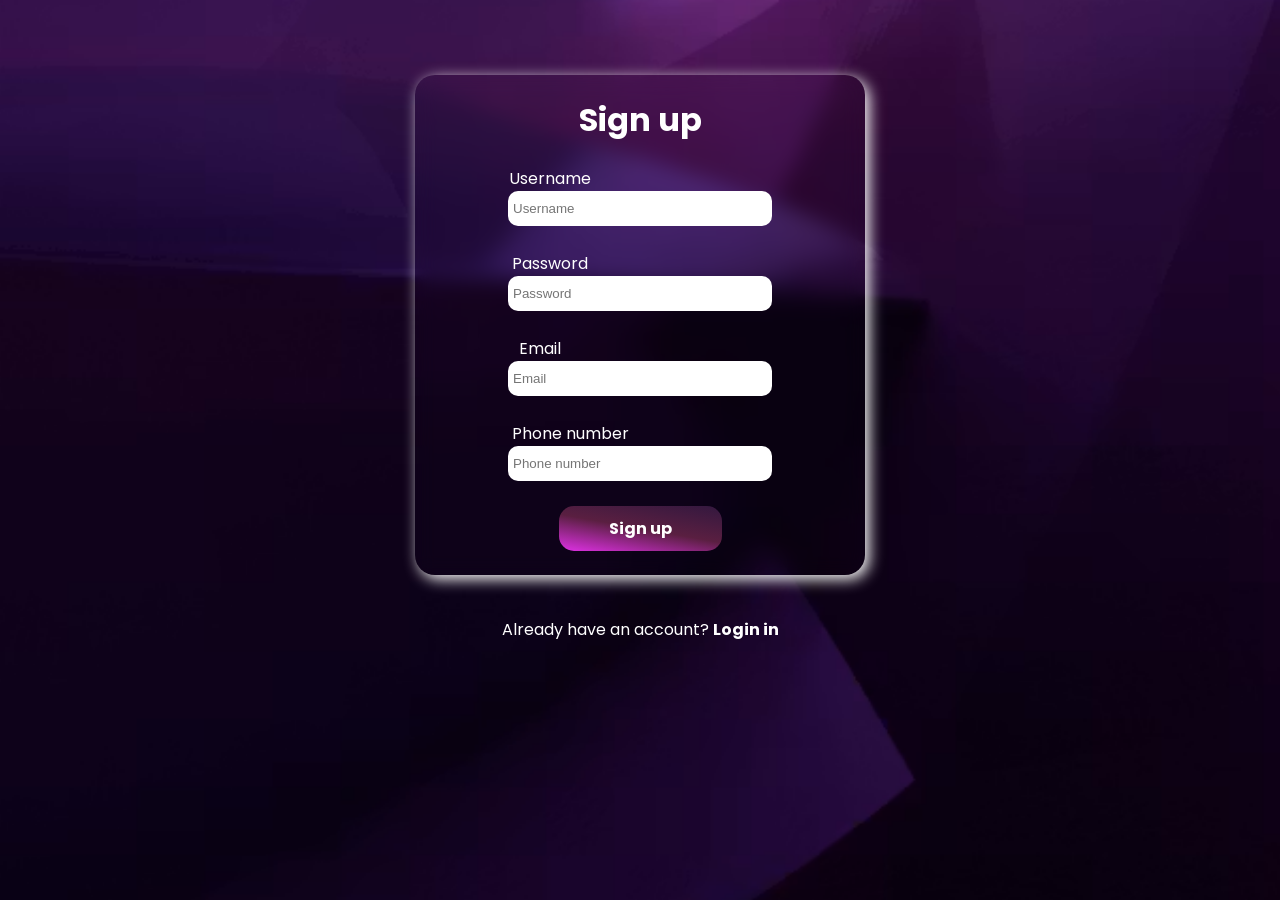
<file: index.html>
<!DOCTYPE html>
<html lang="en">
<head>
  <meta charset="UTF-8">
  <meta name="viewport" content="width=device-width, initial-scale=1.0">
  <title>Sign up</title>
  <link rel="stylesheet" href="signup.css">
   <link href="https://fonts.googleapis.com/css2?family=Poppins:wght@600;700&display=swap" rel="stylesheet">
   <script src="sign.js" defer></script>
   <script src="https://ajax.googleapis.com/ajax/libs/jquery/3.7.1/jquery.min.js"></script>
</head>
<body>
  <div id="Main">
  
      <h1 id="log">Sign up</h1>
      <form action="log.html" onsubmit="return clikk()">
        <label for="username" class="label">Username </label> <br>
        <input type="text" id="username" placeholder="Username" required><br><br>

        <label for="password" class="label">Password </label> <br>
        <input type="password" class="username-2" placeholder="Password" required><br><br>

        <label for="email" class="label-2">Email </label> <br>
        <input type="email" class="username-3" placeholder="Email" required><br><br>

        <label for="Phone" class="label-1">Phone number </label> <br>
        <input type="tel" class="username-4" placeholder="Phone number" required><br><br>

        <button id="button" type="submit">Sign up</button>
      </form>
      <br>
      <br>
      <p>Already have an account? <a href="log.html">Login in</a></p>

  </div>

  <script>
  </script>
</body>
</html>
</file>
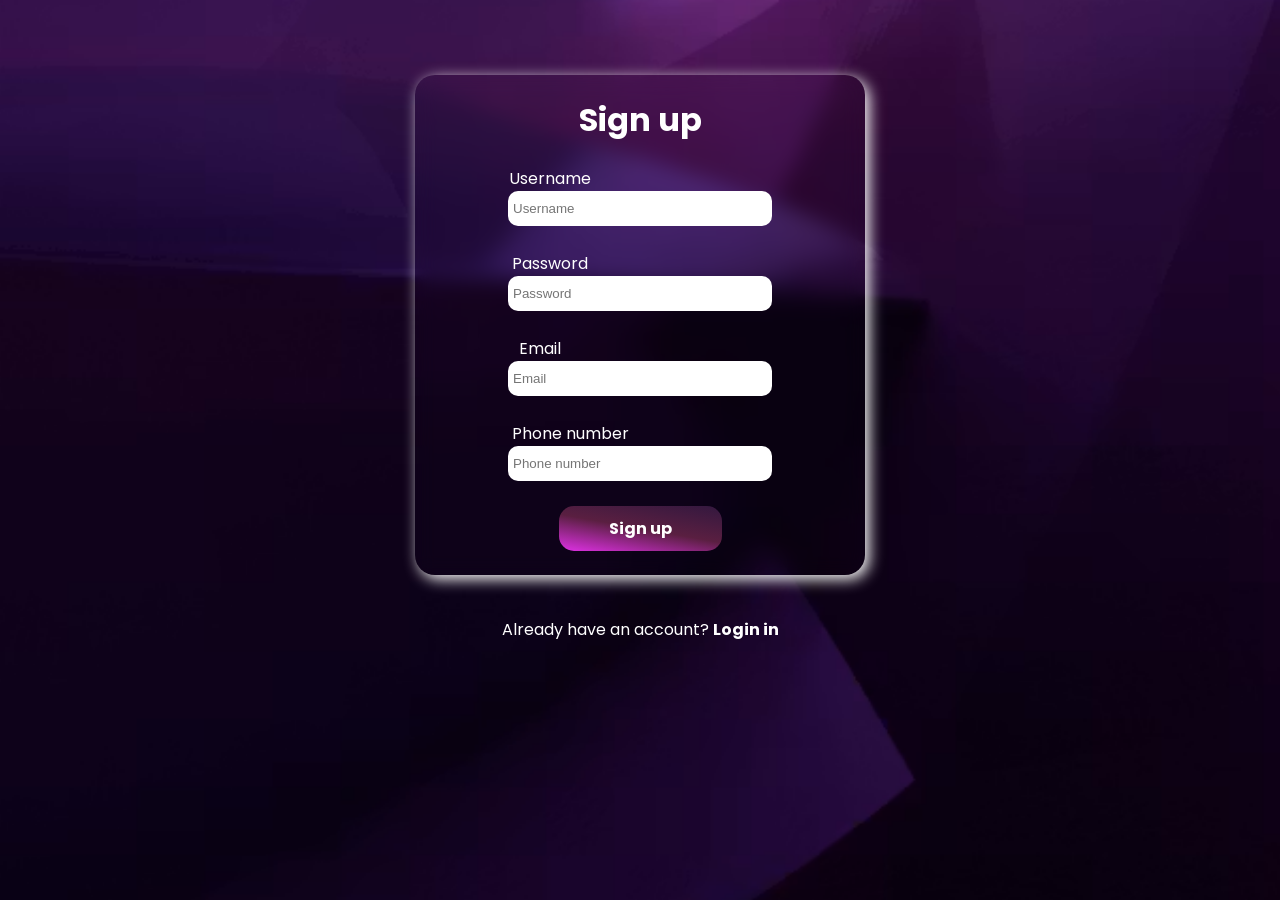
<file: about.html>
<!DOCTYPE html>



<html lang="en">

<head>

    <meta charset="UTF-8">

    <meta name="viewport" content="width=device-width, initial-scale=1.0">

    <title>About Project</title>



```

<link href="https://fonts.googleapis.com/css2?family=Poppins:wght@400;500;600;700&display=swap" rel="stylesheet">



<style>

    *{

        margin:0;

        padding:0;

        box-sizing:border-box;

        font-family:'Poppins',sans-serif;

    }



    body{

        min-height:100vh;

        display:flex;

        justify-content:center;

        align-items:center;

        background: linear-gradient(135deg,#0f2027,#203a43,#2c5364);

        padding:20px;

    }



    .about-card{

        max-width:850px;

        width:100%;

        padding:40px;

        border-radius:25px;

        background: rgba(255,255,255,0.08);

        backdrop-filter: blur(15px);

        color:white;

        box-shadow: 0 8px 32px rgba(0,0,0,0.3);

    }



    h1{

        text-align:center;

        margin-bottom:20px;

    }



    h2{

        margin-top:25px;

        margin-bottom:10px;

        color:#00F5D4;

    }



    p{

        line-height:1.8;

    }



    ul{

        padding-left:20px;

        line-height:1.8;

    }



    .btn{

        display:inline-block;

        margin-top:25px;

        padding:12px 25px;

        text-decoration:none;

        color:white;

        border-radius:12px;

        background: linear-gradient(135deg,#00b4db,#0083b0);

        transition:0.3s;

    }



    .btn:hover{

        transform:translateY(-3px);

    }

</style>

```



</head>



<body>



<div class="about-card">



```

<h1>About This Project</h1>



<p>

    This Calculator Web Application was developed as a frontend learning project using HTML, CSS, JavaScript, and LocalStorage.

    What started as a simple calculator gradually evolved into a complete multi-page web application with authentication,

    password recovery, personalized greetings, and calculation history tracking.

</p>



<h2>Features</h2>



<ul>

    <li>User Login System</li>

    <li>User Registration System</li>

    <li>Password Recovery Using Phone Number</li>

    <li>Calculator Operations</li>

    <li>Calculation History with Timestamps</li>

    <li>Personalized User Greeting</li>

    <li>LocalStorage Data Persistence</li>

    <li>Modern Glassmorphism-Inspired UI</li>

</ul>



<h2>Technologies Used</h2>



<ul>

    <li>HTML5</li>

    <li>CSS3</li>

    <li>JavaScript (Vanilla JS)</li>

    <li>Bootstrap</li>

    <li>LocalStorage API</li>

</ul>



<h2>Purpose</h2>



<p>

    The goal of this project was to strengthen my understanding of JavaScript, DOM manipulation, LocalStorage,

    multi-page application development, authentication concepts, and modern UI design techniques.

</p>



<a href="calc.html" class="btn">Back to Calculator</a>

```



</div>

<script>
    let user = localStorage.getItem("username");

if (!user) {
    alert("Please login first!");
    window.location.href = "index.html";
}
</script>


</body>

</html>
</file>
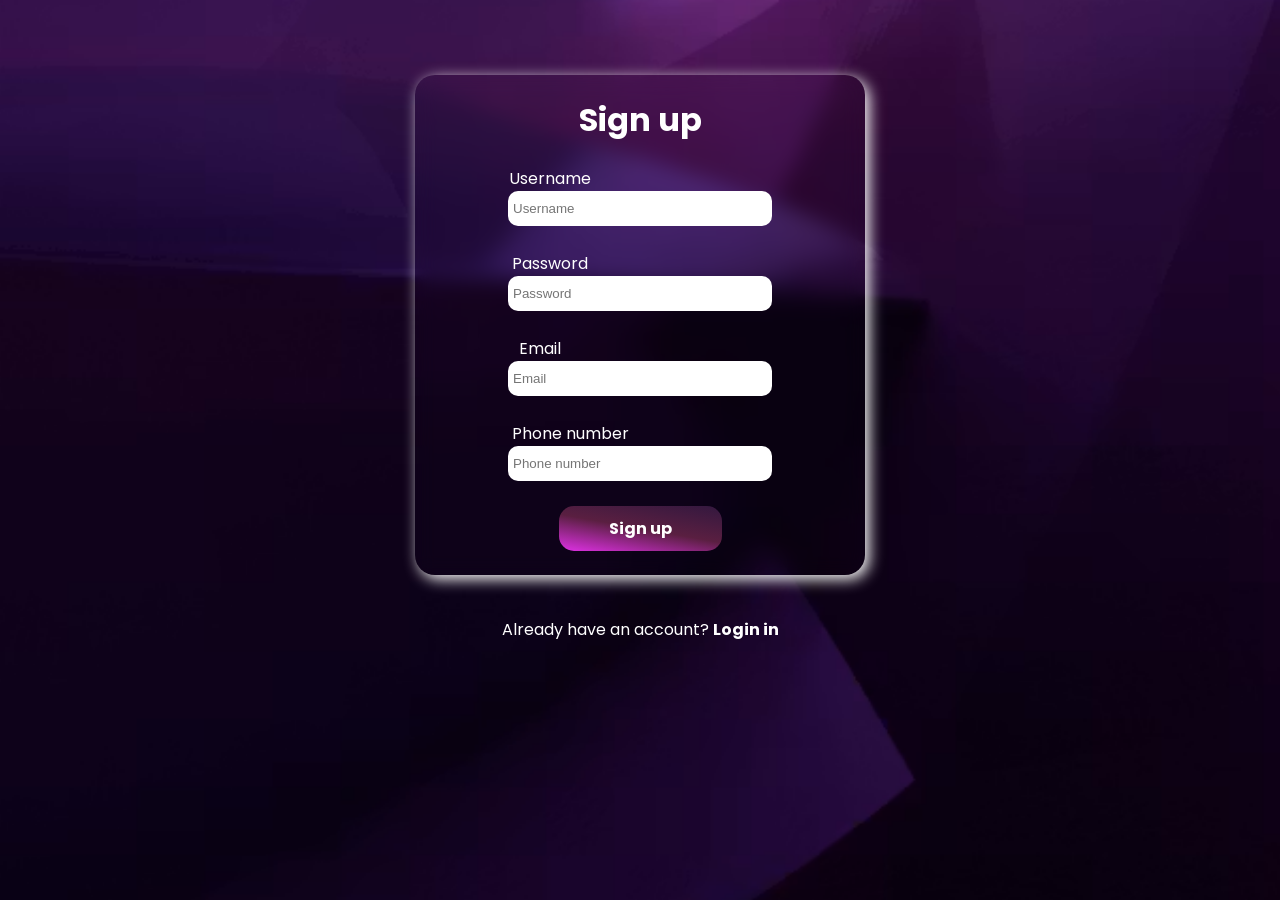
<file: calc.html>
<!DOCTYPE html>
<html lang="en">
<head>
  <meta charset="UTF-8">
  <meta name="viewport" content="width=device-width, initial-scale=1.0">
  <title>Calculator</title>
  <script src="calc.js" defer></script>
  <link rel="stylesheet" href="calc.css">
  <link href="https://fonts.googleapis.com/css2?family=Montserrat:wght@400;600&display=swap" rel="stylesheet">
  <link href="https://fonts.googleapis.com/css2?family=Poppins:wght@600;700&display=swap" rel="stylesheet">


</head>
<body>
<nav class="navbar">
    <div class="nav-left">
        <h2>🧮 Calculator</h2>
    </div>

    <div class="nav-center">
        <a href="log.html">Login</a>
        <a href="history.html">History</a>
        <a href="about.html">About</a>
    </div>

    <div class="nav-right">
        <p id="p-js"></p>
    </div>
</nav>
  
<div id="div1"> <h1 id="h1">Calculator</h1>  
  
  <input type="number" placeholder="Enter value                 📆" id="num1"> 
  <input type="number" placeholder="Enter value                 📆" id="num2"><br> <br>
  <button onclick="add()" class="add">&plus; Add</button>
  <button onclick="subtract()" class="add">&minus; Subtract</button>
  <button onclick="multiply()" class="add">x Multiply</button>
  <button onclick="divide()" class="add">&divide; Divide</button>
  <br>
  <button class="butt" onclick="clearInputs()">Clear</button>
  <button class="butt" onclick="clearHistory()">Clear saved history</button>


 <div id="div2"><h3 id="result">Result</h3>
 <h3 id="result-2">0</h3> </div>  </div>
</body>
</html>
</file>
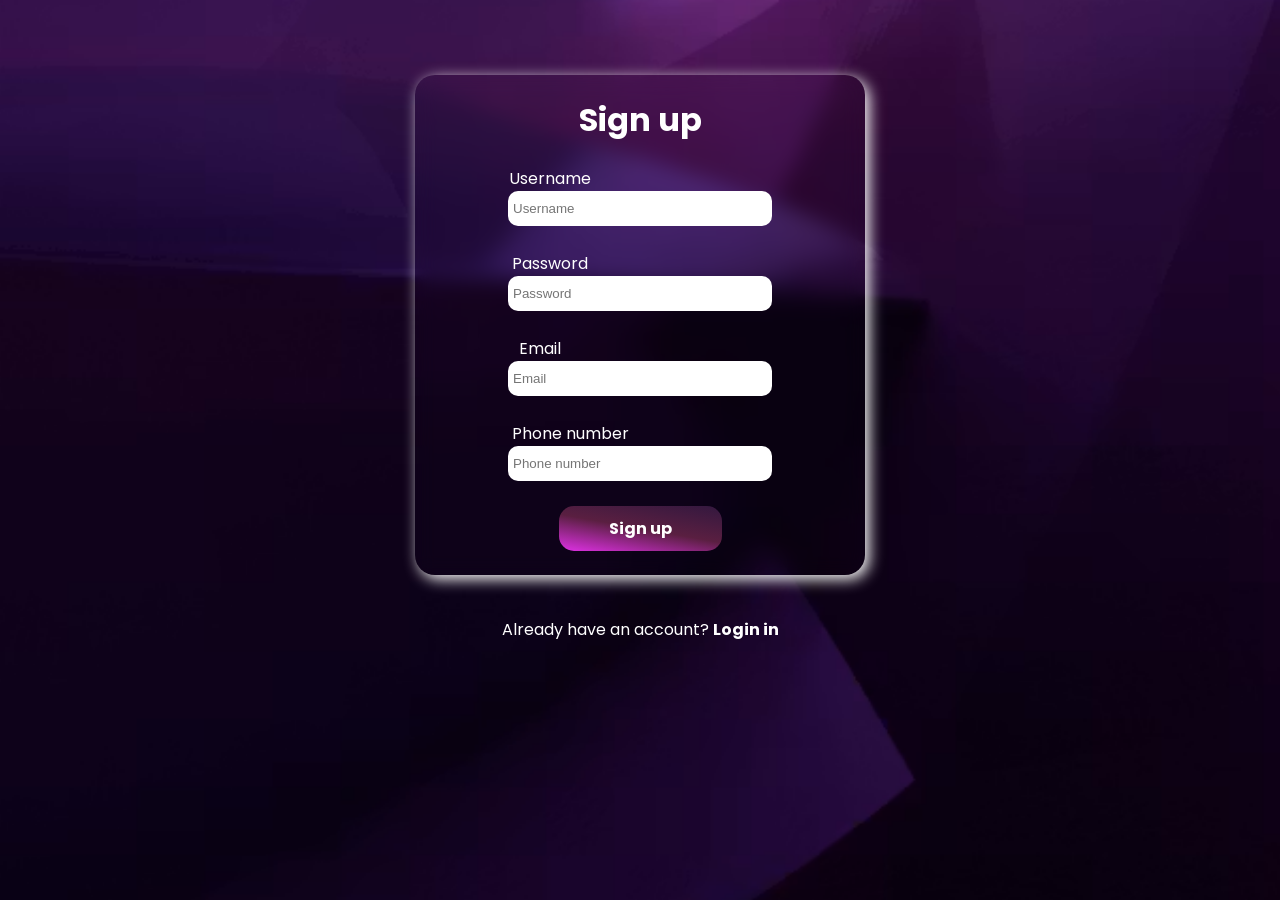
<file: forget.html>
<!DOCTYPE html>
<html lang="en">
<head>
    <meta charset="UTF-8">
    <meta name="viewport" content="width=device-width, initial-scale=1.0">
    <title>Forget Password?</title>
    <link rel="stylesheet" href="forget.css">
    <link href="https://fonts.googleapis.com/css2?family=Poppins:wght@400;600;700&display=swap" rel="stylesheet">
    <link rel="stylesheet" href="forget.css">
    <script src="forget.js" defer></script>
</head>
<body>
    <div class="recovery-container">
        <h2>Password Recovery</h2>
        <p class="subtitle">Enter your registered phone number to retrieve your password.</p>
        
        <div class="input-group">
            <input type="tel" id="inp" placeholder="Phone number" autocomplete="off" required>
        </div>
        
        <button onclick="verifyPhone()" class="animated-btn">Recover Password</button> 
        
        <h3 id="password-display"></h3>
        
        <a href="log.html" class="back-link">Back to Login</a>
    </div>
</body>
</html>
</file>
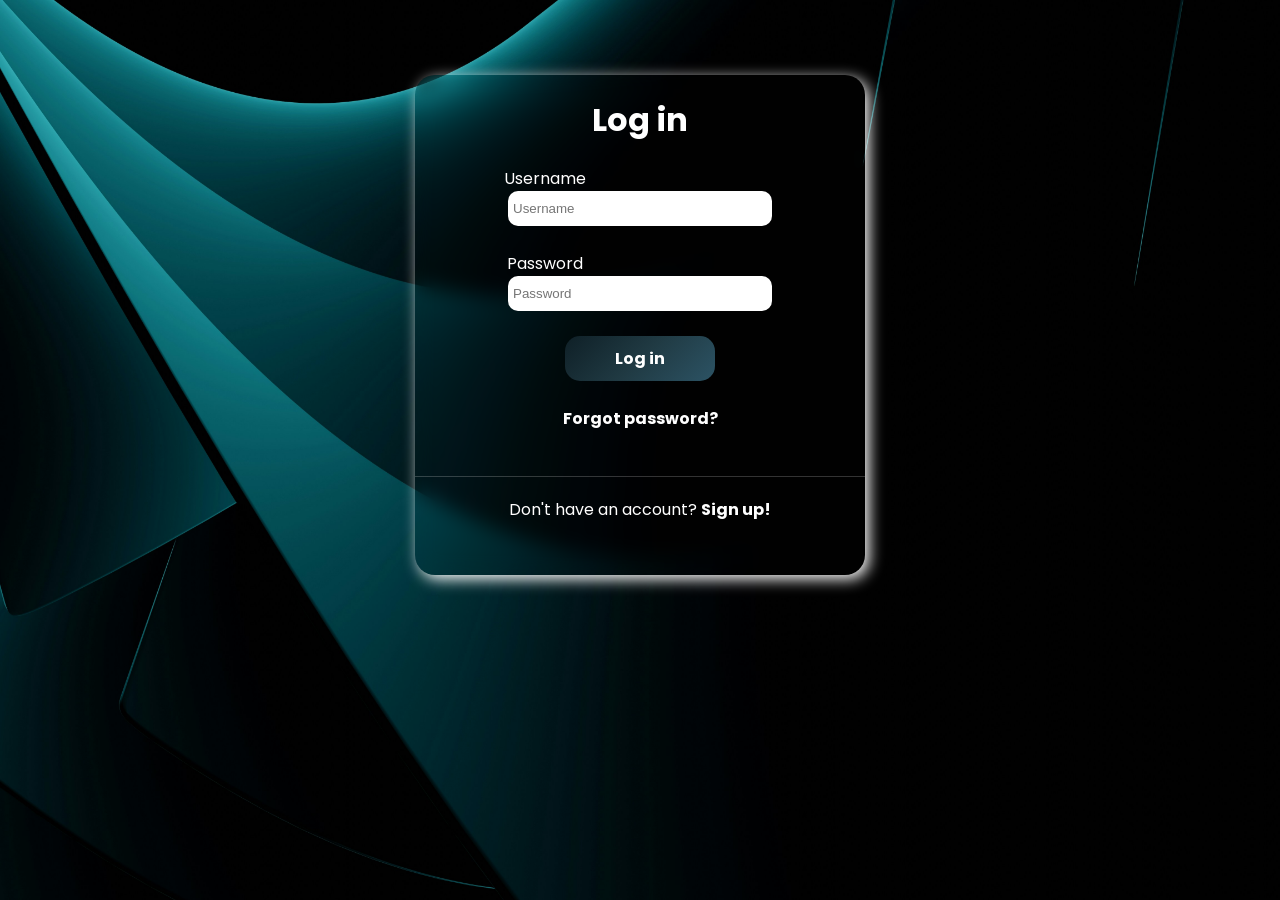
<file: log.html>
<!DOCTYPE html>
<html lang="en">
<head>
  <meta charset="UTF-8">
  <meta name="viewport" content="width=device-width, initial-scale=1.0">
  <title>Login page</title>
<link href="https://fonts.googleapis.com/css2?family=Poppins:wght@600;700&display=swap" rel="stylesheet">
  <link rel="stylesheet" href="style.css">
   <script src="main.js"></script>
</head>
<body>
  <div id="Main">
  
      <h1 id="log">Log in</h1>
      <form action="calc.html"onsubmit="return clickk()">
        <label for="username" class="label">Username </label> <br>
        <input type="text" id="username" placeholder="Username" required><br><br>

        <label for="password" class="label">Password </label> <br>
        <input type="password" class="username-2" placeholder="Password" required><br><br>

        <button id="button" type="submit">Log in</button>
      </form>
      <br>
      <a href="forget.html">Forgot password?</a> <br><br>
      <hr id="hr">
      <p>Don't have an account? <a href="index.html">Sign up!</a></p>

  </div>
</body>
</html>
</file>
<file: signup.css>
body{
    background-image: url(photo-1729525589450-aa9e4e83d94e.avif) ;
    min-height: 100vh;
    margin: 0;
    display: flex;
    justify-content: center;
    background-repeat: no-repeat;  
    background-size: cover;       
    background-position: center; 
    background-attachment: fixed; 
     font-family: 'Poppins', sans-serif;
}

#Main{
    height: 500px;
    width: 450px;
    background: transparent ;
    backdrop-filter: blur(10px);
    text-align: center;
    border-radius: 20px;
    margin-top: 75px;
    color: #FFFFFF;
    box-shadow: 4px 4px 15px white;
}

.label{
    padding-right: 180px;
    color:#FFFFFF;
}

.label-1{
    padding-right: 140px;
}

.label-2{
    padding-right: 200px;
}

.username-2{
    padding: 10px 90px 10px 5px;
    text-align: left;
  
    border-radius: 10px;
  
}
.username-3{
    padding: 10px 90px 10px 5px;
    text-align: left;
  
    border-radius: 10px;
  
}
.username-4{
    padding: 10px 90px 10px 5px;
    text-align: left;
  
    border-radius: 10px;
  
}

#username{
    padding: 10px 90px 10px 5px;
    text-align: left;
  
    border-radius: 10px;
  
}

#Main a {
    color: white; 
    text-decoration: none;
    font-weight: bold;
}

#Main a:hover {
    color: #ffffff;
    text-shadow: 0 0 8px purple;
}

#hr {
    border: 0;
    height: 1px;
    background: rgba(255, 255, 255, 0.2);
    margin: 20px 0;
}

#Main input{
    border: none;
}

.username-2:hover{
     box-shadow: 4px 4px 15px white;
}

#username:hover{
     box-shadow: 4px 4px 15px white;
}

#button{
    padding: 10px 50px 10px 50px;
    border-radius: 15px;
    color: white;
    background: linear-gradient(190deg, #33183f, #5a1f41, #df31e5);
    font-family: 'Poppins', sans-serif;
    font-weight: bolder;
    border: none;
    box-shadow: none !important;
    font-size: medium;
}

#button:hover {
    background: linear-gradient(267deg, #361a43, #5d2144, #e234e7);
    cursor: pointer;
    box-shadow: 0 0 12px rgba(255, 255, 255, 0.15) !important;
}
</file>
<file: calc.css>
.navbar{
    position: fixed;
    top: 0;
    left: 0;
    width: 100%;
    height: 70px;

    background: linear-gradient(
        90deg,
        #8B5CF6,
        #6366F1,
        #0EA5E9
    );

    display: flex;
    align-items: center;
    justify-content: space-between;

    padding: 0 30px;
    box-sizing: border-box;

    box-shadow: 0 4px 15px rgba(0,0,0,0.25);
    z-index: 1000;
}

.nav-left h2{
    color: white;
    font-family: 'Poppins', sans-serif;
    margin: 0;
}

.nav-center{
    display: flex;
    gap: 25px;
}

.nav-center a{
    color: white;
    text-decoration: none;
    font-family: 'Montserrat', sans-serif;
    font-weight: 600;
}

.nav-center a:hover{
    opacity: 0.8;
}

.nav-right #p-js{
    color: white;
    font-family: 'Poppins', sans-serif;
    font-weight: 600;
    margin: 0;
}


#div1{
    border: white 2px solid;
    width: 900px;
    height: 600px;
    border-radius: 20px;
    background-color: white;
    filter: drop-shadow(4px 4px 8px rgba(0, 0, 0, 0.5));
    text-align: center;
    margin-top: 100px;
}
#h1{
    font-family: 'Poppins', sans-serif;
    text-transform: uppercase;
    font-size: xx-large;
    font-weight: bolder;
}
#result{
   font-family: 'Poppins', sans-serif;
   font-size: 20px;
   color: gray;
   margin-top: 5px;
   font-weight: 600;
}


#num1{

    margin-right: 200px;
    margin-top: 70px;
    padding: 15px 45px 15px 15px;
    border-radius: 15px;
    transform: scale(1.05);
    box-shadow: 0 0 10px rgba(255,255,255,0.5);
}

#num2{
    padding: 15px 45px 15px 15px;
    border-radius: 15px;
}

.add{
    word-spacing: 8px;
    padding-top: 7px;
    padding-bottom: 7px;
    padding-left: 13px;
    padding-right: 13px;
    margin-top: 30px;
    font-family: 'Montserrat',sans-serif;
    background:linear-gradient( 90deg,
    #8B5CF6,
    #6366F1,
    #0EA5E9) ;
    color: white;
    border: 1px solid white;
    font-size: large;
    font-weight: bold;
    border-radius: 10px;
}

body{

background: linear-gradient(980deg, #8e2de2, #4a00e0);
/* background: linear-gradient(135deg, #e0eafc, #cfdef3); */
/* background: linear-gradient(135deg, #1a1a2e, #16213e); */

  display: flex;
    justify-content: center; 
    align-items: center;     

    min-height: 100vh;
    margin: 0;

}

#div2 {
   height: 120px;
   width: 850px;
   margin-top: 40px;
   border: 2px solid white;
   background: #d8fad8; 
   border-radius: 20px;
  justify-content: center;
  justify-self: center;
}

#result-2{
    color: green;
    font-weight:bolder ;
    font-size: xx-large;
    font-family: 'Montserrat', sans-serif;
    margin-top: 0px;
}

.butt{
     word-spacing: 8px;
    padding-top: 7px;
    padding-bottom: 7px;
    padding-left: 13px;
    padding-right: 13px;
    margin-top: 30px;
    font-family: 'Montserrat',sans-serif;
   background: linear-gradient(135deg, #ff4d4d, #b30000);

    color: white;
    border: 1px solid white;
    font-size: large;
    font-weight: bold;
    border-radius: 10px;
}
</file>
<file: forget.css>
* {
    margin: 0;
    padding: 0;
    box-sizing: border-box;
    font-family: 'Poppins', sans-serif;
}

body {
    background: #000;
    /* Using a dark abstract radial gradient to replicate your login screen background */
    background-image: radial-gradient(circle at 20% 30%, #002b30 0%, #000000 70%);
    min-height: 100vh;
    display: flex;
    justify-content: center;
    align-items: center;
    color: #fff;
}

.recovery-container {
    background: rgba(255, 255, 255, 0.03);
    backdrop-filter: blur(12px);
    -webkit-backdrop-filter: blur(12px);
    border: 1px solid rgba(255, 255, 255, 0.1);
    box-shadow: 0 8px 32px 0 rgba(0, 0, 0, 0.37), 0 0 20px rgba(0, 150, 166, 0.1);
    border-radius: 16px;
    padding: 40px;
    width: 100%;
    max-width: 420px;
    text-align: center;
}

h2 {
    font-size: 28px;
    font-weight: 700;
    margin-bottom: 8px;
    letter-spacing: 0.5px;
}

.subtitle {
    font-size: 13px;
    color: #a0aab2;
    margin-bottom: 28px;
    line-height: 1.5;
}

.input-group {
    margin-bottom: 20px;
}

input[type="tel"] {
    width: 100%;
    padding: 14px 20px;
    background: #ffffff;
    border: none;
    border-radius: 8px;
    font-size: 15px;
    color: #000;
    outline: none;
    transition: box-shadow 0.3s ease;
}

input[type="tel"]:focus {
    box-shadow: 0 0 12px rgba(0, 230, 246, 0.5);
}

.animated-btn {
    width: 100%;
    padding: 14px;
    border: none;
    border-radius: 8px;
    font-size: 16px;
    font-weight: 600;
    color: #fff;
    cursor: pointer;
    background: linear-gradient(90deg, #0f3443, #34e89e, #0f3443);
    background-size: 200% auto; 
    animation: gradientShift 3s linear infinite;
    box-shadow: 0 4px 15px rgba(52, 232, 158, 0.2);
    transition: transform 0.2s ease;
}

.animated-btn:active {
    transform: scale(0.98);
}

@keyframes gradientShift {
    0% {
        background-position: 0% 50%;
    }
    50% {
        background-position: 100% 50%;
    }
    100% {
        background-position: 0% 50%;
    }
}

#password-display {
    margin-top: 24px;
    font-size: 18px;
    font-weight: 600;
    letter-spacing: 0.5px;
    color: #34e89e; 
    text-shadow: 0 0 10px rgba(52, 232, 158, 0.4);
    min-height: 27px; 
}

.back-link {
    display: inline-block;
    margin-top: 20px;
    font-size: 13px;
    color: #34e89e;
    text-decoration: none;
    font-weight: 600;
    transition: opacity 0.2s ease;
}

.back-link:hover {
    opacity: 0.8;
}
</file>
<file: style.css>
body{
    background-image: url(sufyan-crKFSTKufs8-unsplash.jpg) ;
    min-height: 100vh;
    margin: 0;
    display: flex;
    justify-content: center;
    background-repeat: no-repeat;  
    background-size: cover;       
    background-position: center; 
    background-attachment: fixed; 
     font-family: 'Poppins', sans-serif !important;
}

#Main{
    height: 500px;
    width: 450px;
    background: transparent ;
    backdrop-filter: blur(10px);
    text-align: center;
    border-radius: 20px;
    margin-top: 75px;
    color: #FFFFFF;
    box-shadow: 4px 4px 15px white;
}

.label{
    padding-right: 190px;
    color:#FFFFFF;
}

.username-2{
    padding: 10px 90px 10px 5px;
    text-align: left;
  
    border-radius: 10px;
  
}

#username{
    padding: 10px 90px 10px 5px;
    text-align: left;
  
    border-radius: 10px;
  
}

#Main a {
    color: white; 
    text-decoration: none;
    font-weight: bold;
}

#Main a:hover {
    color: #ffffff;
    text-shadow: 0 0 8px #00F5D4;
}

#hr {
    border: 0;
    height: 1px;
    background: rgba(255, 255, 255, 0.2);
    margin: 20px 0;
}

#Main input{
    border: none;
}

.username-2:hover{
     box-shadow: 4px 4px 15px white;
}

#username:hover{
     box-shadow: 4px 4px 15px white;
}

#button{
    padding: 10px 50px 10px 50px;
    border-radius: 15px;
    color: white;
    background: linear-gradient(135deg, #0f2027, #203a43, #2c5364);
    font-family: 'Poppins', sans-serif !important;
    font-weight: bolder;
    border: none;
    box-shadow: none !important;
    font-size: medium;
}

#button:hover {
    background: linear-gradient(135deg, #1c3b47, #2c5364, #3a6b80);
    cursor: pointer;
    box-shadow: 0 0 12px rgba(255, 255, 255, 0.15) !important;
}
</file>
